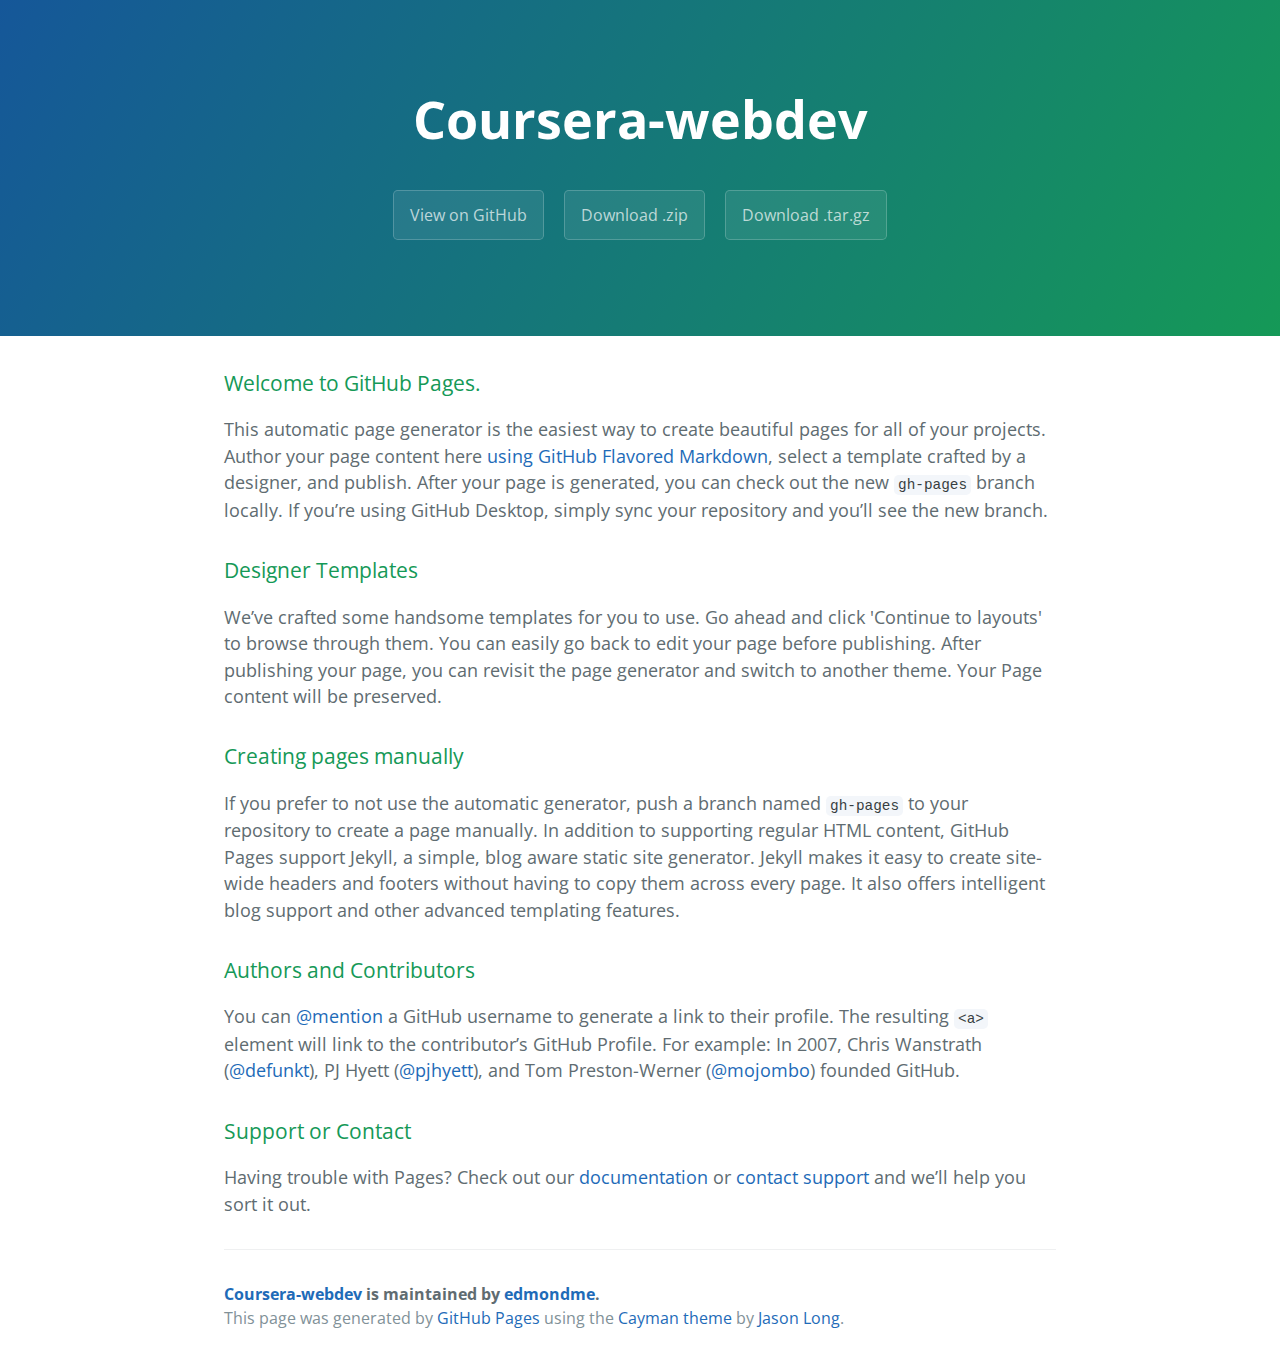
<file: index.html>
<!DOCTYPE html>
<html lang="en-us">
  <head>
    <meta charset="UTF-8">
    <title>Coursera-webdev by edmondme</title>
    <meta name="viewport" content="width=device-width, initial-scale=1">
    <link rel="stylesheet" type="text/css" href="stylesheets/normalize.css" media="screen">
    <link href='https://fonts.googleapis.com/css?family=Open+Sans:400,700' rel='stylesheet' type='text/css'>
    <link rel="stylesheet" type="text/css" href="stylesheets/stylesheet.css" media="screen">
    <link rel="stylesheet" type="text/css" href="stylesheets/github-light.css" media="screen">
  </head>
  <body>
    <section class="page-header">
      <h1 class="project-name">Coursera-webdev</h1>
      <h2 class="project-tagline"></h2>
      <a href="https://github.com/edmondme/Coursera-Webdev" class="btn">View on GitHub</a>
      <a href="https://github.com/edmondme/Coursera-Webdev/zipball/master" class="btn">Download .zip</a>
      <a href="https://github.com/edmondme/Coursera-Webdev/tarball/master" class="btn">Download .tar.gz</a>
    </section>

    <section class="main-content">
      <h3>
<a id="welcome-to-github-pages" class="anchor" href="#welcome-to-github-pages" aria-hidden="true"><span aria-hidden="true" class="octicon octicon-link"></span></a>Welcome to GitHub Pages.</h3>

<p>This automatic page generator is the easiest way to create beautiful pages for all of your projects. Author your page content here <a href="https://guides.github.com/features/mastering-markdown/">using GitHub Flavored Markdown</a>, select a template crafted by a designer, and publish. After your page is generated, you can check out the new <code>gh-pages</code> branch locally. If you’re using GitHub Desktop, simply sync your repository and you’ll see the new branch.</p>

<h3>
<a id="designer-templates" class="anchor" href="#designer-templates" aria-hidden="true"><span aria-hidden="true" class="octicon octicon-link"></span></a>Designer Templates</h3>

<p>We’ve crafted some handsome templates for you to use. Go ahead and click 'Continue to layouts' to browse through them. You can easily go back to edit your page before publishing. After publishing your page, you can revisit the page generator and switch to another theme. Your Page content will be preserved.</p>

<h3>
<a id="creating-pages-manually" class="anchor" href="#creating-pages-manually" aria-hidden="true"><span aria-hidden="true" class="octicon octicon-link"></span></a>Creating pages manually</h3>

<p>If you prefer to not use the automatic generator, push a branch named <code>gh-pages</code> to your repository to create a page manually. In addition to supporting regular HTML content, GitHub Pages support Jekyll, a simple, blog aware static site generator. Jekyll makes it easy to create site-wide headers and footers without having to copy them across every page. It also offers intelligent blog support and other advanced templating features.</p>

<h3>
<a id="authors-and-contributors" class="anchor" href="#authors-and-contributors" aria-hidden="true"><span aria-hidden="true" class="octicon octicon-link"></span></a>Authors and Contributors</h3>

<p>You can <a href="https://help.github.com/articles/basic-writing-and-formatting-syntax/#mentioning-users-and-teams" class="user-mention">@mention</a> a GitHub username to generate a link to their profile. The resulting <code>&lt;a&gt;</code> element will link to the contributor’s GitHub Profile. For example: In 2007, Chris Wanstrath (<a href="https://github.com/defunkt" class="user-mention">@defunkt</a>), PJ Hyett (<a href="https://github.com/pjhyett" class="user-mention">@pjhyett</a>), and Tom Preston-Werner (<a href="https://github.com/mojombo" class="user-mention">@mojombo</a>) founded GitHub.</p>

<h3>
<a id="support-or-contact" class="anchor" href="#support-or-contact" aria-hidden="true"><span aria-hidden="true" class="octicon octicon-link"></span></a>Support or Contact</h3>

<p>Having trouble with Pages? Check out our <a href="https://help.github.com/pages">documentation</a> or <a href="https://github.com/contact">contact support</a> and we’ll help you sort it out.</p>

      <footer class="site-footer">
        <span class="site-footer-owner"><a href="https://github.com/edmondme/Coursera-Webdev">Coursera-webdev</a> is maintained by <a href="https://github.com/edmondme">edmondme</a>.</span>

        <span class="site-footer-credits">This page was generated by <a href="https://pages.github.com">GitHub Pages</a> using the <a href="https://github.com/jasonlong/cayman-theme">Cayman theme</a> by <a href="https://twitter.com/jasonlong">Jason Long</a>.</span>
      </footer>

    </section>

  
  </body>
</html>
</file>
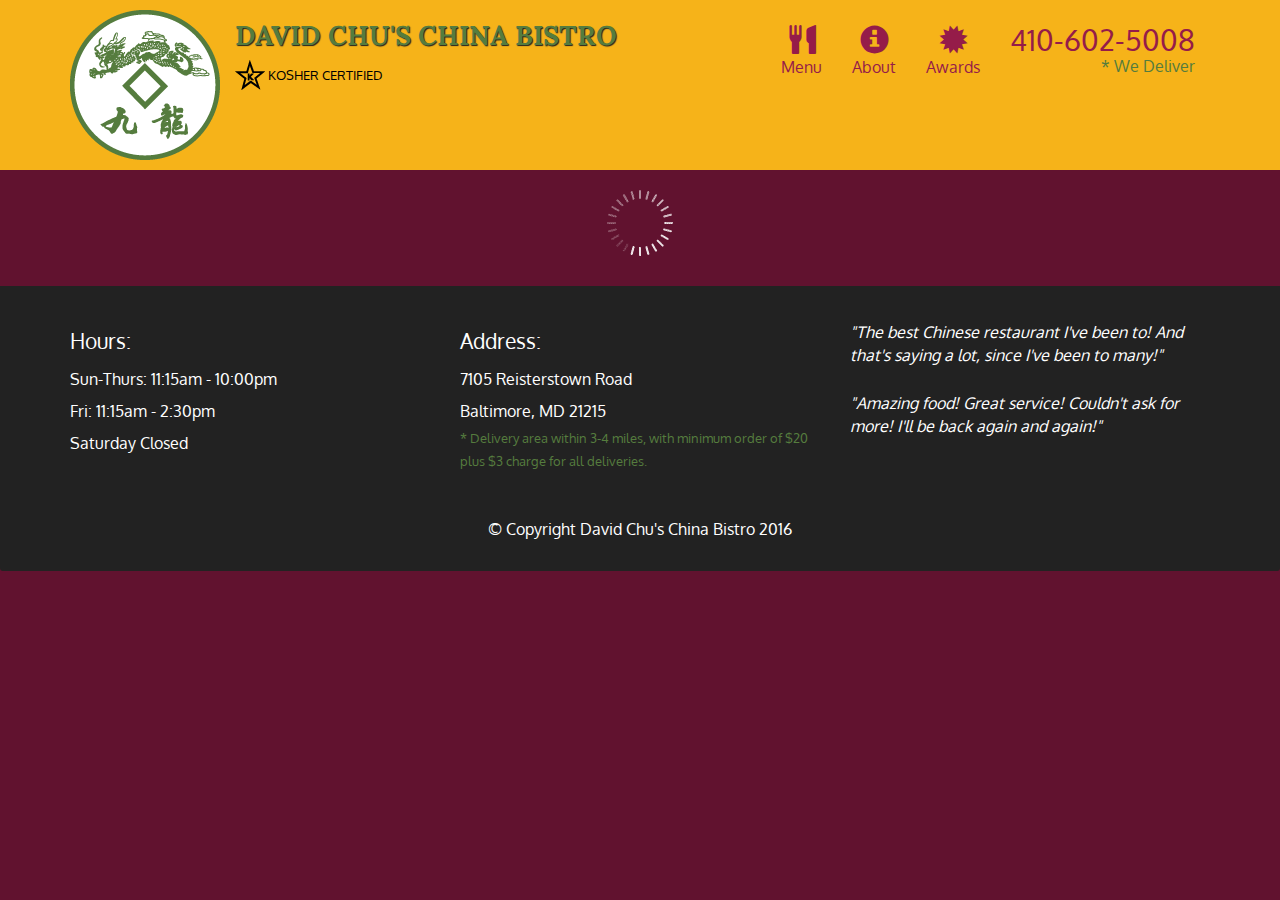
<file: module4-solution/index.html>
<!doctype html>
<html lang="en">
  <head>
    <meta charset="utf-8">
    <meta http-equiv="X-UA-Compatible" content="IE=edge">
    <meta name="viewport" content="width=device-width, initial-scale=1">
    <title>David Chu's China Bistro</title>
    <link rel="stylesheet" href="css/bootstrap.min.css">
    <link rel="stylesheet" href="css/styles.css">
    <link href='https://fonts.googleapis.com/css?family=Oxygen:400,300,700' rel='stylesheet' type='text/css'>
    <link href='https://fonts.googleapis.com/css?family=Lora' rel='stylesheet' type='text/css'>
  </head>
<body>
  <header>
    <nav id="header-nav" class="navbar navbar-default">
      <div class="container">
        <div class="navbar-header">
          <a href="index.html" class="pull-left visible-md visible-lg">
            <div id="logo-img" alt="Logo image"></div>
          </a>

          <div class="navbar-brand">
            <a href="index.html"><h1>David Chu's China Bistro</h1></a>
            <p>
              <img src="images/star-k-logo.png" alt="Kosher certification">
              <span>Kosher Certified</span>
            </p>
          </div>

          <button id="navbarToggle" type="button" class="navbar-toggle collapsed" data-toggle="collapse" data-target="#collapsable-nav" aria-expanded="false">
            <span class="sr-only">Toggle navigation</span>
            <span class="icon-bar"></span>
            <span class="icon-bar"></span>
            <span class="icon-bar"></span>
          </button>
        </div>
        
        <div id="collapsable-nav" class="collapse navbar-collapse">
           <ul id="nav-list" class="nav navbar-nav navbar-right">
            <li id="navHomeButton" class="visible-xs active">
              <a href="index.html">
                <span class="glyphicon glyphicon-home"></span> Home</a>
            </li>
            <li id="navMenuButton">
              <a href="#" onclick="$dc.loadMenuCategories();">
                <span class="glyphicon glyphicon-cutlery"></span><br class="hidden-xs"> Menu</a>
            </li>
            <li>
              <a href="#">
                <span class="glyphicon glyphicon-info-sign"></span><br class="hidden-xs"> About</a>
            </li>
            <li>
              <a href="#">
                <span class="glyphicon glyphicon-certificate"></span><br class="hidden-xs"> Awards</a>
            </li>
            <li id="phone" class="hidden-xs">
              <a href="tel:410-602-5008">
                <span>410-602-5008</span></a><div>* We Deliver</div>
            </li>
          </ul><!-- #nav-list -->
        </div><!-- .collapse .navbar-collapse -->
      </div><!-- .container -->
    </nav><!-- #header-nav -->
  </header>

  <div id="call-btn" class="visible-xs">
    <a class="btn" href="tel:410-602-5008">
    <span class="glyphicon glyphicon-earphone"></span>
    410-602-5008
    </a>
  </div>
  <div id="xs-deliver" class="text-center visible-xs">* We Deliver</div>

  <div id="main-content" class="container"></div>

  <footer class="panel-footer">
    <div class="container">
      <div class="row">
        <section id="hours" class="col-sm-4">
          <span>Hours:</span><br>
          Sun-Thurs: 11:15am - 10:00pm<br>
          Fri: 11:15am - 2:30pm<br>
          Saturday Closed
          <hr class="visible-xs">
        </section>
        <section id="address" class="col-sm-4">
          <span>Address:</span><br>
          7105 Reisterstown Road<br>
          Baltimore, MD 21215
          <p>* Delivery area within 3-4 miles, with minimum order of $20 plus $3 charge for all deliveries.</p>
          <hr class="visible-xs">
        </section>
        <section id="testimonials" class="col-sm-4">
          <p>"The best Chinese restaurant I've been to! And that's saying a lot, since I've been to many!"</p>
          <p>"Amazing food! Great service! Couldn't ask for more! I'll be back again and again!"</p>
        </section>
      </div>
      <div class="text-center">&copy; Copyright David Chu's China Bistro 2016</div>
    </div>
  </footer>

  <!-- jQuery (Bootstrap JS plugins depend on it) -->
  <script src="js/jquery-2.1.4.min.js"></script>
  <script src="js/bootstrap.min.js"></script>
  <script src="js/ajax-utils.js"></script>
  <script src="js/script.js"></script>
</body>
</html>
</file>
<file: stylesheets/stylesheet.css>
* {
  box-sizing: border-box; }

body {
  padding: 0;
  margin: 0;
  font-family: "Open Sans", "Helvetica Neue", Helvetica, Arial, sans-serif;
  font-size: 16px;
  line-height: 1.5;
  color: #606c71; }

a {
  color: #1e6bb8;
  text-decoration: none; }
  a:hover {
    text-decoration: underline; }

.btn {
  display: inline-block;
  margin-bottom: 1rem;
  color: rgba(255, 255, 255, 0.7);
  background-color: rgba(255, 255, 255, 0.08);
  border-color: rgba(255, 255, 255, 0.2);
  border-style: solid;
  border-width: 1px;
  border-radius: 0.3rem;
  transition: color 0.2s, background-color 0.2s, border-color 0.2s; }
  .btn + .btn {
    margin-left: 1rem; }

.btn:hover {
  color: rgba(255, 255, 255, 0.8);
  text-decoration: none;
  background-color: rgba(255, 255, 255, 0.2);
  border-color: rgba(255, 255, 255, 0.3); }

@media screen and (min-width: 64em) {
  .btn {
    padding: 0.75rem 1rem; } }

@media screen and (min-width: 42em) and (max-width: 64em) {
  .btn {
    padding: 0.6rem 0.9rem;
    font-size: 0.9rem; } }

@media screen and (max-width: 42em) {
  .btn {
    display: block;
    width: 100%;
    padding: 0.75rem;
    font-size: 0.9rem; }
    .btn + .btn {
      margin-top: 1rem;
      margin-left: 0; } }

.page-header {
  color: #fff;
  text-align: center;
  background-color: #159957;
  background-image: linear-gradient(120deg, #155799, #159957); }

@media screen and (min-width: 64em) {
  .page-header {
    padding: 5rem 6rem; } }

@media screen and (min-width: 42em) and (max-width: 64em) {
  .page-header {
    padding: 3rem 4rem; } }

@media screen and (max-width: 42em) {
  .page-header {
    padding: 2rem 1rem; } }

.project-name {
  margin-top: 0;
  margin-bottom: 0.1rem; }

@media screen and (min-width: 64em) {
  .project-name {
    font-size: 3.25rem; } }

@media screen and (min-width: 42em) and (max-width: 64em) {
  .project-name {
    font-size: 2.25rem; } }

@media screen and (max-width: 42em) {
  .project-name {
    font-size: 1.75rem; } }

.project-tagline {
  margin-bottom: 2rem;
  font-weight: normal;
  opacity: 0.7; }

@media screen and (min-width: 64em) {
  .project-tagline {
    font-size: 1.25rem; } }

@media screen and (min-width: 42em) and (max-width: 64em) {
  .project-tagline {
    font-size: 1.15rem; } }

@media screen and (max-width: 42em) {
  .project-tagline {
    font-size: 1rem; } }

.main-content :first-child {
  margin-top: 0; }
.main-content img {
  max-width: 100%; }
.main-content h1, .main-content h2, .main-content h3, .main-content h4, .main-content h5, .main-content h6 {
  margin-top: 2rem;
  margin-bottom: 1rem;
  font-weight: normal;
  color: #159957; }
.main-content p {
  margin-bottom: 1em; }
.main-content code {
  padding: 2px 4px;
  font-family: Consolas, "Liberation Mono", Menlo, Courier, monospace;
  font-size: 0.9rem;
  color: #383e41;
  background-color: #f3f6fa;
  border-radius: 0.3rem; }
.main-content pre {
  padding: 0.8rem;
  margin-top: 0;
  margin-bottom: 1rem;
  font: 1rem Consolas, "Liberation Mono", Menlo, Courier, monospace;
  color: #567482;
  word-wrap: normal;
  background-color: #f3f6fa;
  border: solid 1px #dce6f0;
  border-radius: 0.3rem; }
  .main-content pre > code {
    padding: 0;
    margin: 0;
    font-size: 0.9rem;
    color: #567482;
    word-break: normal;
    white-space: pre;
    background: transparent;
    border: 0; }
.main-content .highlight {
  margin-bottom: 1rem; }
  .main-content .highlight pre {
    margin-bottom: 0;
    word-break: normal; }
.main-content .highlight pre, .main-content pre {
  padding: 0.8rem;
  overflow: auto;
  font-size: 0.9rem;
  line-height: 1.45;
  border-radius: 0.3rem; }
.main-content pre code, .main-content pre tt {
  display: inline;
  max-width: initial;
  padding: 0;
  margin: 0;
  overflow: initial;
  line-height: inherit;
  word-wrap: normal;
  background-color: transparent;
  border: 0; }
  .main-content pre code:before, .main-content pre code:after, .main-content pre tt:before, .main-content pre tt:after {
    content: normal; }
.main-content ul, .main-content ol {
  margin-top: 0; }
.main-content blockquote {
  padding: 0 1rem;
  margin-left: 0;
  color: #819198;
  border-left: 0.3rem solid #dce6f0; }
  .main-content blockquote > :first-child {
    margin-top: 0; }
  .main-content blockquote > :last-child {
    margin-bottom: 0; }
.main-content table {
  display: block;
  width: 100%;
  overflow: auto;
  word-break: normal;
  word-break: keep-all; }
  .main-content table th {
    font-weight: bold; }
  .main-content table th, .main-content table td {
    padding: 0.5rem 1rem;
    border: 1px solid #e9ebec; }
.main-content dl {
  padding: 0; }
  .main-content dl dt {
    padding: 0;
    margin-top: 1rem;
    font-size: 1rem;
    font-weight: bold; }
  .main-content dl dd {
    padding: 0;
    margin-bottom: 1rem; }
.main-content hr {
  height: 2px;
  padding: 0;
  margin: 1rem 0;
  background-color: #eff0f1;
  border: 0; }

@media screen and (min-width: 64em) {
  .main-content {
    max-width: 64rem;
    padding: 2rem 6rem;
    margin: 0 auto;
    font-size: 1.1rem; } }

@media screen and (min-width: 42em) and (max-width: 64em) {
  .main-content {
    padding: 2rem 4rem;
    font-size: 1.1rem; } }

@media screen and (max-width: 42em) {
  .main-content {
    padding: 2rem 1rem;
    font-size: 1rem; } }

.site-footer {
  padding-top: 2rem;
  margin-top: 2rem;
  border-top: solid 1px #eff0f1; }

.site-footer-owner {
  display: block;
  font-weight: bold; }

.site-footer-credits {
  color: #819198; }

@media screen and (min-width: 64em) {
  .site-footer {
    font-size: 1rem; } }

@media screen and (min-width: 42em) and (max-width: 64em) {
  .site-footer {
    font-size: 1rem; } }

@media screen and (max-width: 42em) {
  .site-footer {
    font-size: 0.9rem; } }
</file>
<file: stylesheets/github-light.css>
/*
   Copyright 2014 GitHub Inc.

   Licensed under the Apache License, Version 2.0 (the "License");
   you may not use this file except in compliance with the License.
   You may obtain a copy of the License at

       http://www.apache.org/licenses/LICENSE-2.0

   Unless required by applicable law or agreed to in writing, software
   distributed under the License is distributed on an "AS IS" BASIS,
   WITHOUT WARRANTIES OR CONDITIONS OF ANY KIND, either express or implied.
   See the License for the specific language governing permissions and
   limitations under the License.

*/

.pl-c /* comment */ {
  color: #969896;
}

.pl-c1      /* constant, markup.raw, meta.diff.header, meta.module-reference, meta.property-name, support, support.constant, support.variable, variable.other.constant */,
.pl-s .pl-v /* string variable */ {
  color: #0086b3;
}

.pl-e  /* entity */,
.pl-en /* entity.name */ {
  color: #795da3;
}

.pl-s .pl-s1 /* string source */,
.pl-smi      /* storage.modifier.import, storage.modifier.package, storage.type.java, variable.other, variable.parameter.function */ {
  color: #333;
}

.pl-ent /* entity.name.tag */ {
  color: #63a35c;
}

.pl-k /* keyword, storage, storage.type */ {
  color: #a71d5d;
}

.pl-pds              /* punctuation.definition.string, string.regexp.character-class */,
.pl-s                /* string */,
.pl-s .pl-pse .pl-s1 /* string punctuation.section.embedded source */,
.pl-sr               /* string.regexp */,
.pl-sr .pl-cce       /* string.regexp constant.character.escape */,
.pl-sr .pl-sra       /* string.regexp string.regexp.arbitrary-repitition */,
.pl-sr .pl-sre       /* string.regexp source.ruby.embedded */ {
  color: #183691;
}

.pl-v /* variable */ {
  color: #ed6a43;
}

.pl-id /* invalid.deprecated */ {
  color: #b52a1d;
}

.pl-ii /* invalid.illegal */ {
  background-color: #b52a1d;
  color: #f8f8f8;
}

.pl-sr .pl-cce /* string.regexp constant.character.escape */ {
  color: #63a35c;
  font-weight: bold;
}

.pl-ml /* markup.list */ {
  color: #693a17;
}

.pl-mh        /* markup.heading */,
.pl-mh .pl-en /* markup.heading entity.name */,
.pl-ms        /* meta.separator */ {
  color: #1d3e81;
  font-weight: bold;
}

.pl-mq /* markup.quote */ {
  color: #008080;
}

.pl-mi /* markup.italic */ {
  color: #333;
  font-style: italic;
}

.pl-mb /* markup.bold */ {
  color: #333;
  font-weight: bold;
}

.pl-md /* markup.deleted, meta.diff.header.from-file */ {
  background-color: #ffecec;
  color: #bd2c00;
}

.pl-mi1 /* markup.inserted, meta.diff.header.to-file */ {
  background-color: #eaffea;
  color: #55a532;
}

.pl-mdr /* meta.diff.range */ {
  color: #795da3;
  font-weight: bold;
}

.pl-mo /* meta.output */ {
  color: #1d3e81;
}
</file>
<file: module4-solution/css/styles.css>
body {
  font-size: 16px;
  color: #fff;
  background-color: #61122f;
  font-family: 'Oxygen', sans-serif;
}

/** HEADER **/
#header-nav {
  background-color: #f6b319;
  border-radius: 0;
  border: 0;
}

#logo-img {
  background: url('../images/restaurant-logo_large.png') no-repeat;
  width: 150px;
  height: 150px;
  margin: 10px 15px 10px 0;
}

.navbar-brand {
  padding-top: 25px;
}
.navbar-brand h1 { /* Restaurant name */
  font-family: 'Lora', serif;
  color: #557c3e;
  font-size: 1.5em;
  text-transform: uppercase;
  font-weight: bold;
  text-shadow: 1px 1px 1px #222;
  margin-top: 0;
  margin-bottom: 0;
  line-height: .75;
}
.navbar-brand a:hover, .navbar-brand a:focus {
  text-decoration: none;
}
.navbar-brand p { /* Kosher cert */
  color: #000;
  text-transform: uppercase;
  font-size: .7em;
  margin-top: 15px;
}
.navbar-brand p span { /* Star-K */
  vertical-align: middle;
}

#nav-list {
  margin-top: 10px;
}
#nav-list a {
  color: #951C49;
  text-align: center;
}
#nav-list a:hover {
  background: #E7E7E7;
}
#nav-list a span {
  font-size: 1.8em;
}

#phone {
  margin-top: 5px;
}
#phone a { /* Phone number */
  text-align: right;
  padding-bottom: 0;
}
#phone div { /* We Deliver */
  color: #557c3e;
  text-align: right;
  padding-right: 15px;
}

.navbar-header button.navbar-toggle, .navbar-header .icon-bar {
  border: 1px solid #61122f;
}
.navbar-header button.navbar-toggle {
  clear: both;
  margin-top: -30px;
}
/* END HEADER */

/* FOOTER */
.panel-footer {
  margin-top: 30px;
  padding-top: 35px;
  padding-bottom: 30px;
  background-color: #222;
  border-top: 0;
}
.panel-footer div.row {
  margin-bottom: 35px;
}
#hours, #address {
  line-height: 2;
}
#hours > span, #address > span {
  font-size: 1.3em;
}
#address p {
  color: #557c3e;
  font-size: .8em;
  line-height: 1.8;
}
#testimonials {
  font-style: italic;
}
#testimonials p:nth-child(2) {
  margin-top: 25px;
}
/* END FOOTER */



/* HOME PAGE */
.container .jumbotron {
  box-shadow: 0 0 50px #3F0C1F;
  border: 2px solid #3F0C1F;
}

#menu-tile, #specials-tile, #map-tile {
  height: 250px;
  width: 100%;
  margin-bottom: 15px;
  position: relative;
  border: 2px solid #3F0C1F;
  overflow: hidden;
}
#menu-tile:hover, #specials-tile:hover, #map-tile:hover {
  box-shadow: 0 1px 5px 1px #cccccc;
}
#menu-tile {
  background: url('../images/menu-tile.jpg') no-repeat;
  background-position: center;
}
#specials-tile {
  background: url('../images/specials-tile.jpg') no-repeat;
  background-position: center;
}
#menu-tile span, #specials-tile span, #map-tile span {
  position: absolute;
  bottom: 0;
  right: 0;
  width: 100%;
  text-align: center;
  font-size: 1.6em;
  text-transform: uppercase;
  background-color: #000;
  color: #fff;
  opacity: .8;
}
/* END HOME PAGE */

/* MENU CATEGORIES PAGE */
.category-tile { 
  position: relative;
  border: 2px solid #3F0C1F;
  overflow: hidden;
  width: 200px;
  height: 200px;
  margin: 0 auto 15px;
}
.category-tile span {
  position: absolute;
  bottom: 0;
  right: 0;
  width: 100%;
  text-align: center;
  font-size: 1.2em;
  text-transform: uppercase;
  background-color: #000;
  color: #fff;
  opacity: .8;
}
.category-tile:hover {
  box-shadow: 0 1px 5px 1px #cccccc;
}

#menu-categories-title + div {
  margin-bottom: 50px;
}
/* END MENU CATEGORIES PAGE */

/* SINGLE CATEGORY PAGE */
.menu-item-tile {
  margin-bottom: 25px;
}
.menu-item-tile hr {
  width: 80%;
}
.menu-item-tile .menu-item-price {
  font-size: 1.1em;
  text-align: right;
  margin-top: -15px;
  margin-right: -15px;
}
.menu-item-tile .menu-item-price span {
  font-size: .6em;
}
.menu-item-photo {
  position: relative;
  border: 2px solid #3F0C1F; 
  overflow: hidden;
  padding: 0;
  margin-right: -15px;
  margin-left: auto;
  margin-bottom: 20px;
  max-width: 250px;
}
.menu-item-photo div {
  position: absolute;
  bottom: 0;
  right: 0;
  width: 80px;
  background-color: #557c3e;
  text-align: center;
}
.menu-item-description {
  padding-right: 30px;
}
h3.menu-item-title {
  margin: 0 0 10px;
}
.menu-item-details {
  font-size: .9em;
  font-style: italic;
}
/* END SINGLE CATEGORY PAGE */


/********** Large devices only **********/
@media (min-width: 1200px) {
  .container .jumbotron {
    background: url('../images/jumbotron_1200.jpg') no-repeat;
    height: 675px;
  }
}

/********** Medium devices only **********/
@media (min-width: 992px) and (max-width: 1199px) {
  /* Header */
  #logo-img {
    background: url('../images/restaurant-logo_medium.png') no-repeat;
    width: 100px;
    height: 100px;
    margin: 5px 5px 5px 0;
  }
  /* End Header */

  /* Home Page */
  .container .jumbotron {
    background: url('../images/jumbotron_992.jpg') no-repeat;
    height: 558px;
  }
  /* End Home Page */
}

/********** Small devices only **********/
@media (min-width: 768px) and (max-width: 991px) {
  /* Home Page */
  .container .jumbotron {
    background: url('../images/jumbotron_768.jpg') no-repeat;
    height: 432px;
  }
  /* End Home Page */
}

/********** Extra small devices only **********/
@media (max-width: 767px) {
  /* Header */
  .navbar-brand {
    padding-top: 10px;
    height: 80px;
  }
  .navbar-brand h1 { /* Restaurant name */
    padding-top: 10px;
    font-size: 5vw; /* 1vw = 1% of viewport width */
  }
  .navbar-brand p { /* Kosher cert */
    font-size: .6em;
    margin-top: 12px;
  }
  .navbar-brand p img { /* Star-K */
    height: 20px;
  }

  #collapsable-nav a { /* Collapsed nav menu text */
    font-size: 1.2em;
  }
  #collapsable-nav a span { /* Collapsed nav menu glyph */
    font-size: 1em;
    margin-right: 5px;
  }

  #call-btn > a {
    font-size: 1.5em;
    display: block;
    margin: 0 20px;
    padding: 10px;
    border: 2px solid #fff;
    background-color: #f6b319;
    color: #951c49;
  }
  #xs-deliver {
    margin-top: 5px;
    font-size: .7em;
    letter-spacing: .1em;
    text-transform: uppercase;
  }
  /* End Header */

  /* Footer */
  .panel-footer section {
    margin-bottom: 30px;
    text-align: center;
  }
  .panel-footer section:nth-child(3) {
    margin-bottom: 0; /* margin already exists on the whole row */
  }
  .panel-footer section hr {
    width: 50%;
  }
  /* End Footer */

  /* Home Page */
  .container .jumbotron {
    margin-top: 30px;
    padding: 0;
  }
  #menu-tile, #specials-tile {
    width: 360px;
    margin: 0 auto 15px;
  }

  .menu-item-photo {
    margin-right: auto;
  }
  .menu-item-tile .menu-item-price {
    text-align: center;
  }
  .menu-item-description {
    text-align: center;;
  }
}


/********** Super extra small devices Only :-) (e.g., iPhone 4) **********/
@media (max-width: 479px) {
  /* Header */
  .navbar-brand h1 { /* Restaurant name */
    padding-top: 5px;
    font-size: 6vw;
  }
  /* End Header */
  
  /* Home page */
  #menu-tile, #specials-tile {
    width: 280px;
    margin: 0 auto 15px;
  }

  .col-xxs-12 {
    position: relative;
    min-height: 1px;
    padding-right: 15px;
    padding-left: 15px;
    float: left;
    width: 100%;
  }
}
</file>
